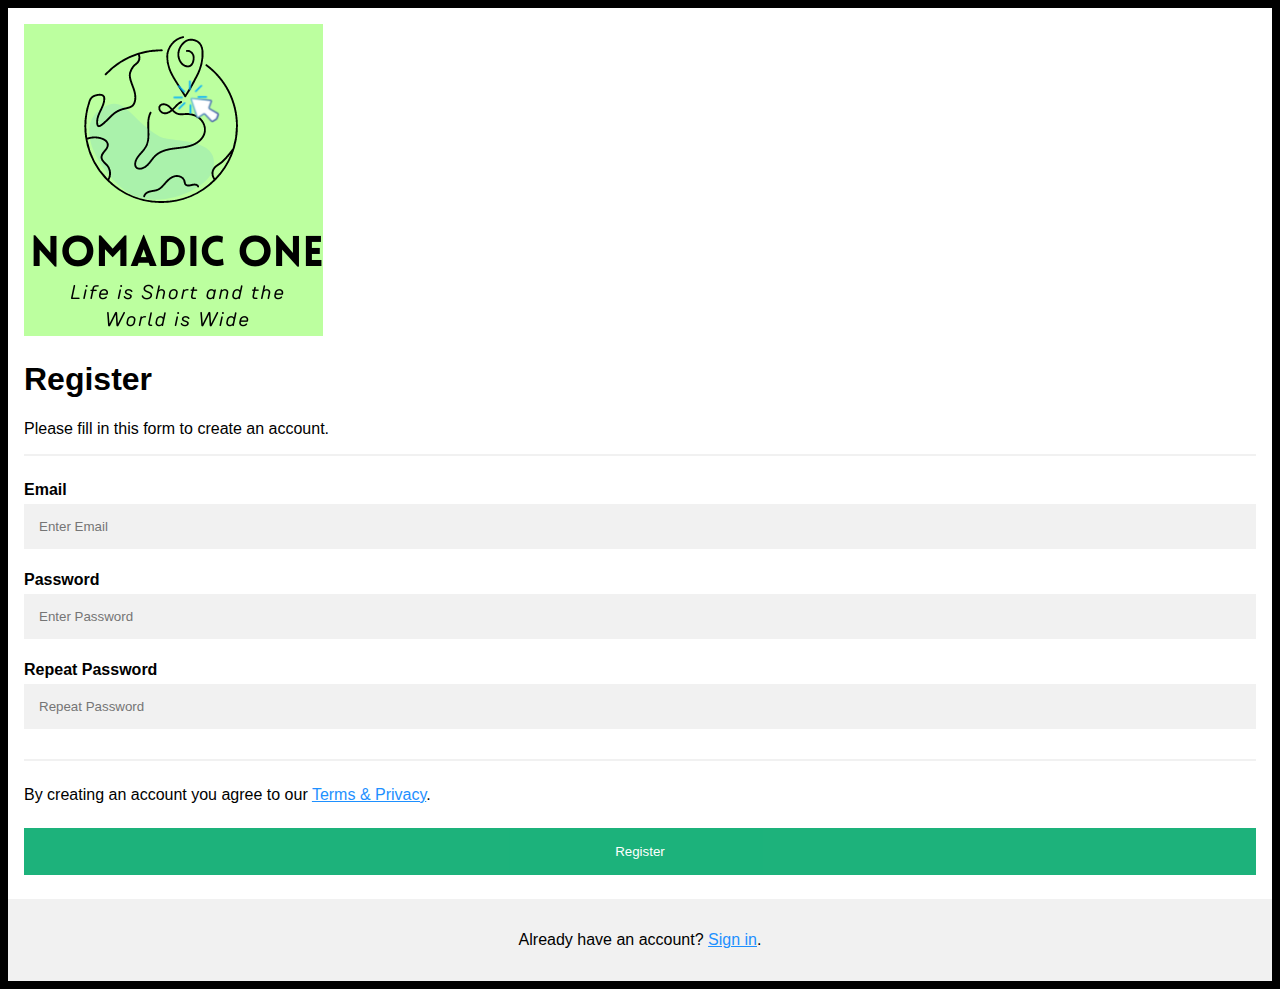
<file: register.html>
<!DOCTYPE html>
<html>
<head>
<meta name="viewport" content="width=device-width, initial-scale=1">
<link rel="shortcut icon" type="x-icon" href="C:\web d\pro 1\login.png">
<style>
body {
  font-family: Arial, Helvetica, sans-serif;
  background-color: black;
}
* {
  box-sizing: border-box;
}
.container {
  padding: 16px;
  background-color: white;
}
input[type=text], input[type=password] {
  width: 100%;
  padding: 15px;
  margin: 5px 0 22px 0;
  display: inline-block;
  border: none;
  background: #f1f1f1;
}
input[type=text]:focus, input[type=password]:focus {
  background-color: #ddd;
  outline: none;
}
hr {
  border: 1px solid #f1f1f1;
  margin-bottom: 25px;
}
.registerbtn {
  background-color: #04AA6D;
  color: white;
  padding: 16px 20px;
  margin: 8px 0;
  border: none;
  cursor: pointer;
  width: 100%;
  opacity: 0.9;
}
.registerbtn:hover {
  opacity: 1;
}
a {
  color: dodgerblue;
}
.signin {
  background-color: #f1f1f1;
  text-align: center;
}
</style>
</head>
<body>
<form action="/action_page.php">
  <div class="container">
    <a href="index.html"><img src=".\logo.png" class="logo"></a>
    <h1>Register</h1>
    <p>Please fill in this form to create an account.</p>
    <hr>
    <label for="email"><b>Email</b></label>
    <input type="text" placeholder="Enter Email" name="email" id="email" required>
    <label for="psw"><b>Password</b></label>
    <input type="password" placeholder="Enter Password" name="psw" id="psw" required>
    <label for="psw-repeat"><b>Repeat Password</b></label>
    <input type="password" placeholder="Repeat Password" name="psw-repeat" id="psw-repeat" required>
    <hr>
    <p>By creating an account you agree to our <a href="#">Terms & Privacy</a>.</p>
    <button type="submit" class="registerbtn">Register</button>
  </div> 
  <div class="container signin">
    <p>Already have an account? <a href="login.html">Sign in</a>.</p>
  </div>
</form>
</body>
</html>
</file>
